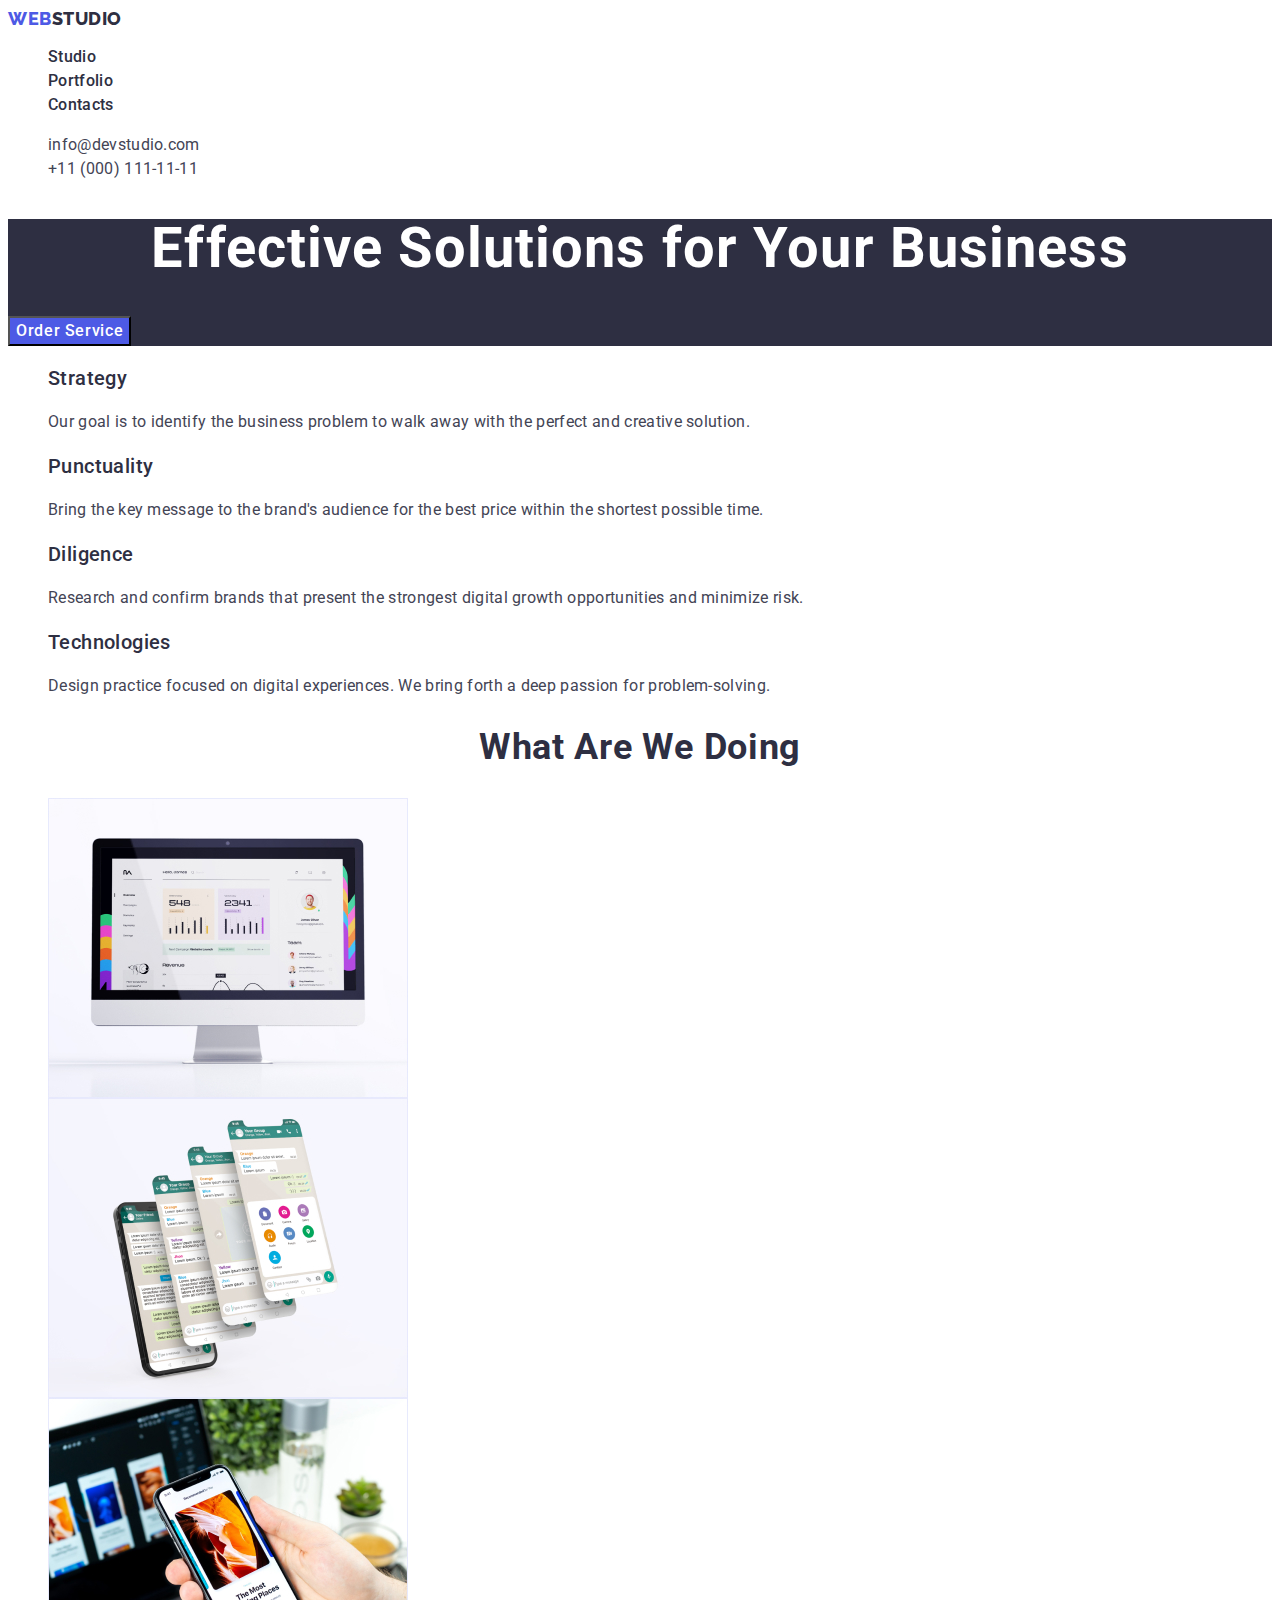
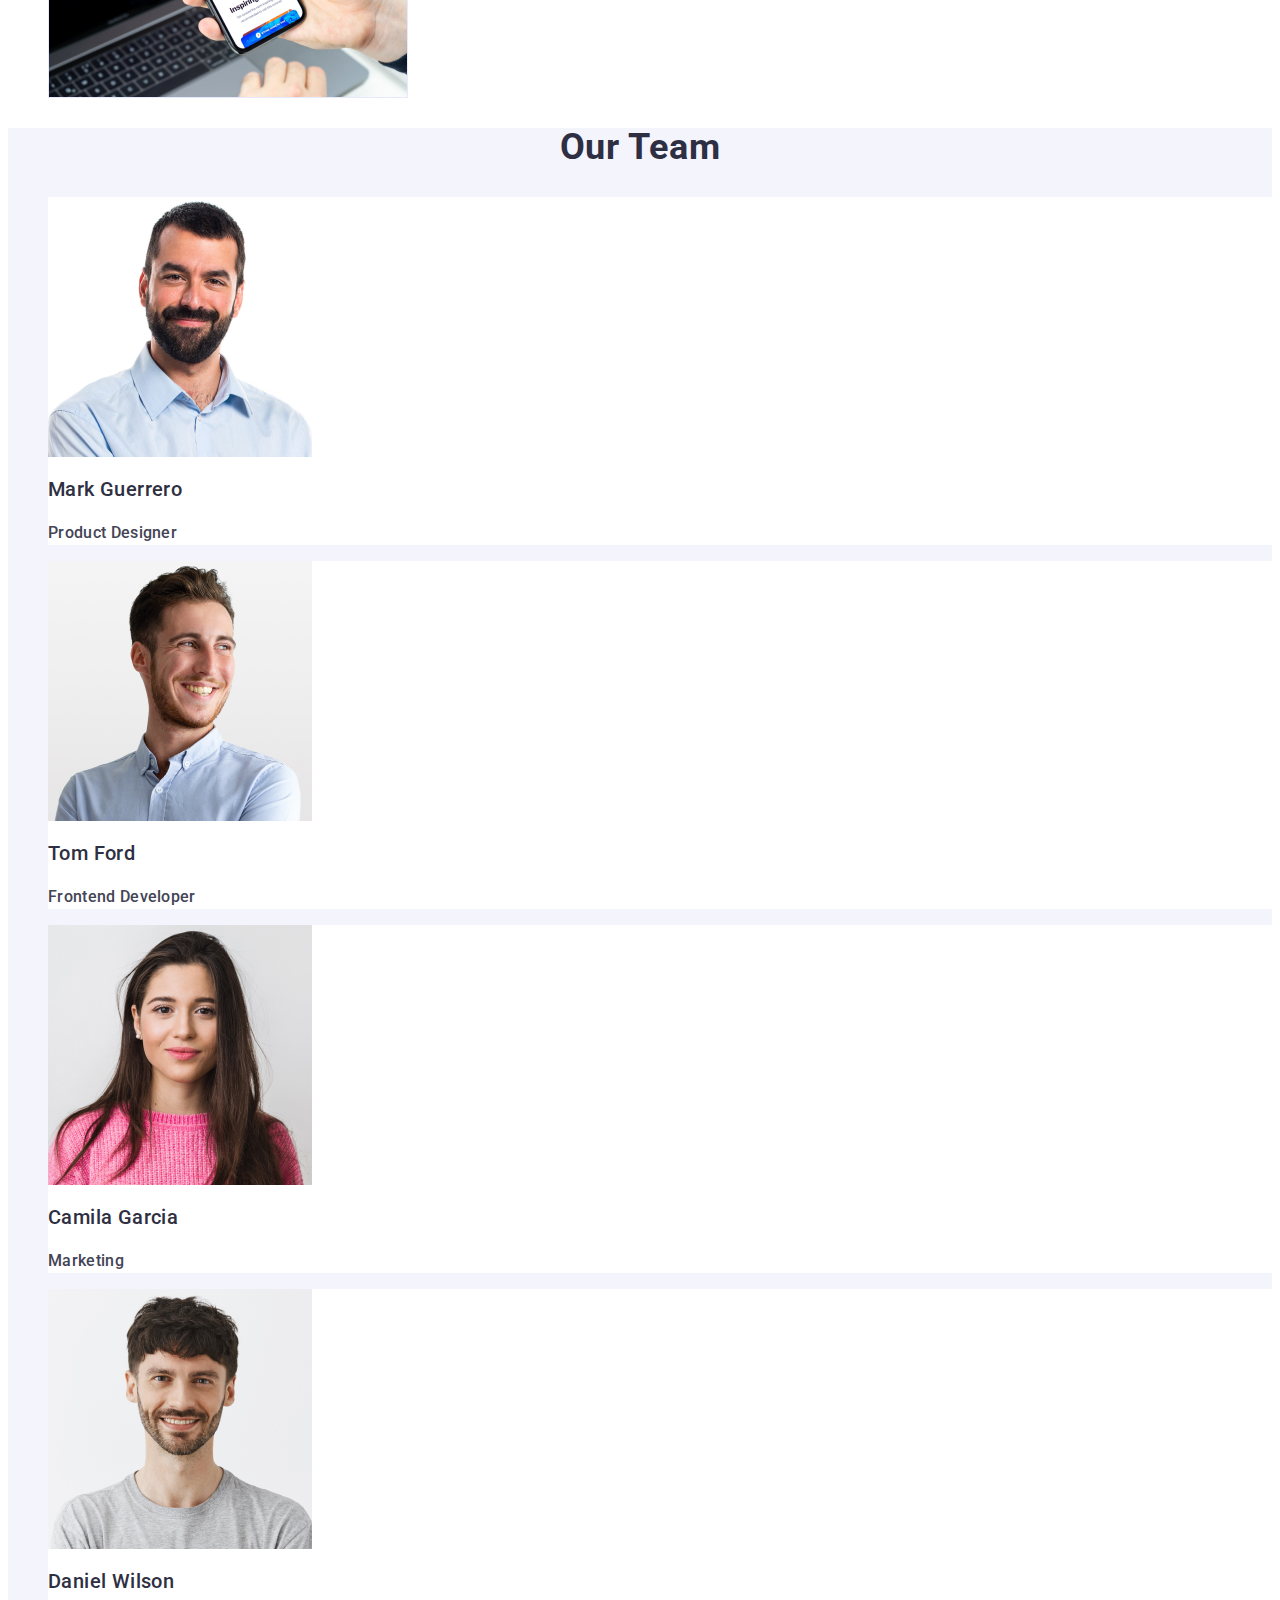
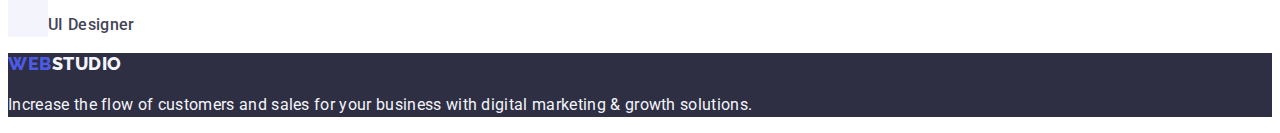
<file: index.html>
<!DOCTYPE html>
<html lang="en">
  <head>
    <meta charset="UTF-8" />
    <meta http-equiv="X-UA-Compatible" content="IE=edge" />
    <meta name="viewport" content="width=device-width, initial-scale=1.0" />
    <title>WebStudio</title>
    <link rel="preconnect" href="https://fonts.googleapis.com" />
    <link rel="preconnect" href="https://fonts.gstatic.com" crossorigin />
    <link
      href="https://fonts.googleapis.com/css2?family=Raleway:wght@800&family=Roboto:wght@400;500;700&display=swap"
      rel="stylesheet"
    />
    <link
      rel="stylesheet"
      href="https://cdnjs.cloudflare.com/ajax/libs/modern-normalize/1.1.0/modern-normalize.min.css"
      integrity="sha512-wpPYUAdjBVSE4KJnH1VR1HeZfpl1ub8YT/NKx4PuQ5NmX2tKuGu6U/JRp5y+Y8XG2tV+wKQpNHVUX03MfMFn9Q=="
      crossorigin="anonymous"
      referrerpolicy="no-referrer"
    />
    <link rel="stylesheet" href="./css/styles.css" />
  </head>
  <body>
    <header class="header">
      <nav class="header-nav">
        <a class="header-nav-logo link" href="./index.html"
          >Web<span class="header-logo-studio">Studio</span>
        </a>
        <ul class="header-nav-list list">
          <li class="header-nav-item">
            <a class="header-nav-link link" href="./index.html">Studio</a>
          </li>
          <li class="header-nav-item">
            <a class="header-nav-link link" href="./portfolio.html"
              >Portfolio</a
            >
          </li>
          <li class="header-nav-item">
            <a class="header-nav-link link" href="">Contacts</a>
          </li>
        </ul>
      </nav>
      <address class="header-address">
        <ul class="header-address-list list">
          <li class="header-address-item">
            <a class="header-address-link link" href="mailto:info@devstudio.com"
              >info@devstudio.com</a
            >
          </li>
          <li class="header-address-item">
            <a class="header-address-link link" href="tel:+110001111111"
              >+11 (000) 111-11-11</a
            >
          </li>
        </ul>
      </address>
    </header>
    <main>
      <!--Section-Hero-->
      <section class="hero-section">
        <h1 class="main-title hero-title">
          Effective Solutions for Your Business
        </h1>
        <button class="button" type="button">Order Service</button>
      </section>
      <!--Saction-1-advantage-->
      <section class="advantage section">
        <h2 class="main-advantage-section" hidden>Our advantage</h2>
        <ul class="advantage-list list">
          <li class="advantage-list-item">
            <h3 class="advantage-list-title">Strategy</h3>
            <p class="advantage-list-subtitle">
              Our goal is to identify the business problem to walk away with the
              perfect and creative solution.
            </p>
          </li>
          <li class="advantage-list-item">
            <h3 class="advantage-list-title">Punctuality</h3>
            <p class="advantage-list-subtitle">
              Bring the key message to the brand's audience for the best price
              within the shortest possible time.
            </p>
          </li>
          <li class="advantage-list-item">
            <h3 class="advantage-list-title">Diligence</h3>
            <p class="advantage-list-subtitle">
              Research and confirm brands that present the strongest digital
              growth opportunities and minimize risk.
            </p>
          </li>
          <li class="advantage-list-item">
            <h3 class="advantage-list-title">Technologies</h3>
            <p class="advantage-list-subtitle">
              Design practice focused on digital experiences. We bring forth a
              deep passion for problem-solving.
            </p>
          </li>
        </ul>
      </section>
      <!--Section-2-work-->
      <section class="work section">
        <h2 class="section-title work-title">What are we doing</h2>
        <ul class="work-list list">
          <li class="work-list-item">
            <img
              class="work-list-img"
              src="./images/Our-proposals/img-1.jpg"
              alt="Website"
              width="360"
              height="300"
            />
          </li>
          <li class="work-list-item">
            <img
              class="work-list-img"
              src="./images/Our-proposals/img-2.jpg"
              alt="Phone app"
              width="360"
              height="300"
            />
          </li>
          <li class="work-list-item">
            <img
              class="work-list-img"
              src="./images/Our-proposals/img-3.jpg"
              alt="Screen adaptation"
              width="360"
              height="300"
            />
          </li>
        </ul>
      </section>
      <!--Section-3-team-->
      <section class="team section">
        <h2 class="section-title team-title">Our Team</h2>
        <ul class="team-list list">
          <li class="team-list-item">
            <img
              class="team-list-img"
              src="./images/Our-team/img-1.jpg"
              alt="Mark Guerrero"
              width="264"
              height="260"
            />
            <h3 class="team-subtitle">Mark Guerrero</h3>
            <p class="team-desc">Product Designer</p>
          </li>
          <li class="team-list-item">
            <img
              class="team-list-img"
              src="./images/Our-team/img-2.jpg"
              alt="Tom Ford"
              width="264"
              height="260"
            />
            <h3 class="team-subtitle">Tom Ford</h3>
            <p class="team-desc">Frontend Developer</p>
          </li>
          <li class="team-list-item">
            <img
              class="team-list-img"
              src="./images/Our-team/img-3.jpg"
              alt="Camila Garcia"
              width="264"
              height="260"
            />
            <h3 class="team-subtitle">Camila Garcia</h3>
            <p class="team-desc">Marketing</p>
          </li>
          <li class="team-list-item">
            <img
              class="team-list-img"
              src="./images/Our-team/img-4.jpg"
              alt="Daniel Wilson"
              width="264"
              height="260"
            />
            <h3 class="team-subtitle">Daniel Wilson</h3>
            <p class="team-desc">UI Designer</p>
          </li>
        </ul>
      </section>
    </main>
    <footer class="footer">
      <a class="footer-link link" href="./index.html"
        >Web<span class="logo-web-studio">Studio</span>
      </a>
      <p class="footer-desc">
        Increase the flow of customers and sales for your business with digital
        marketing & growth solutions.
      </p>
    </footer>
  </body>
</html>
</file>
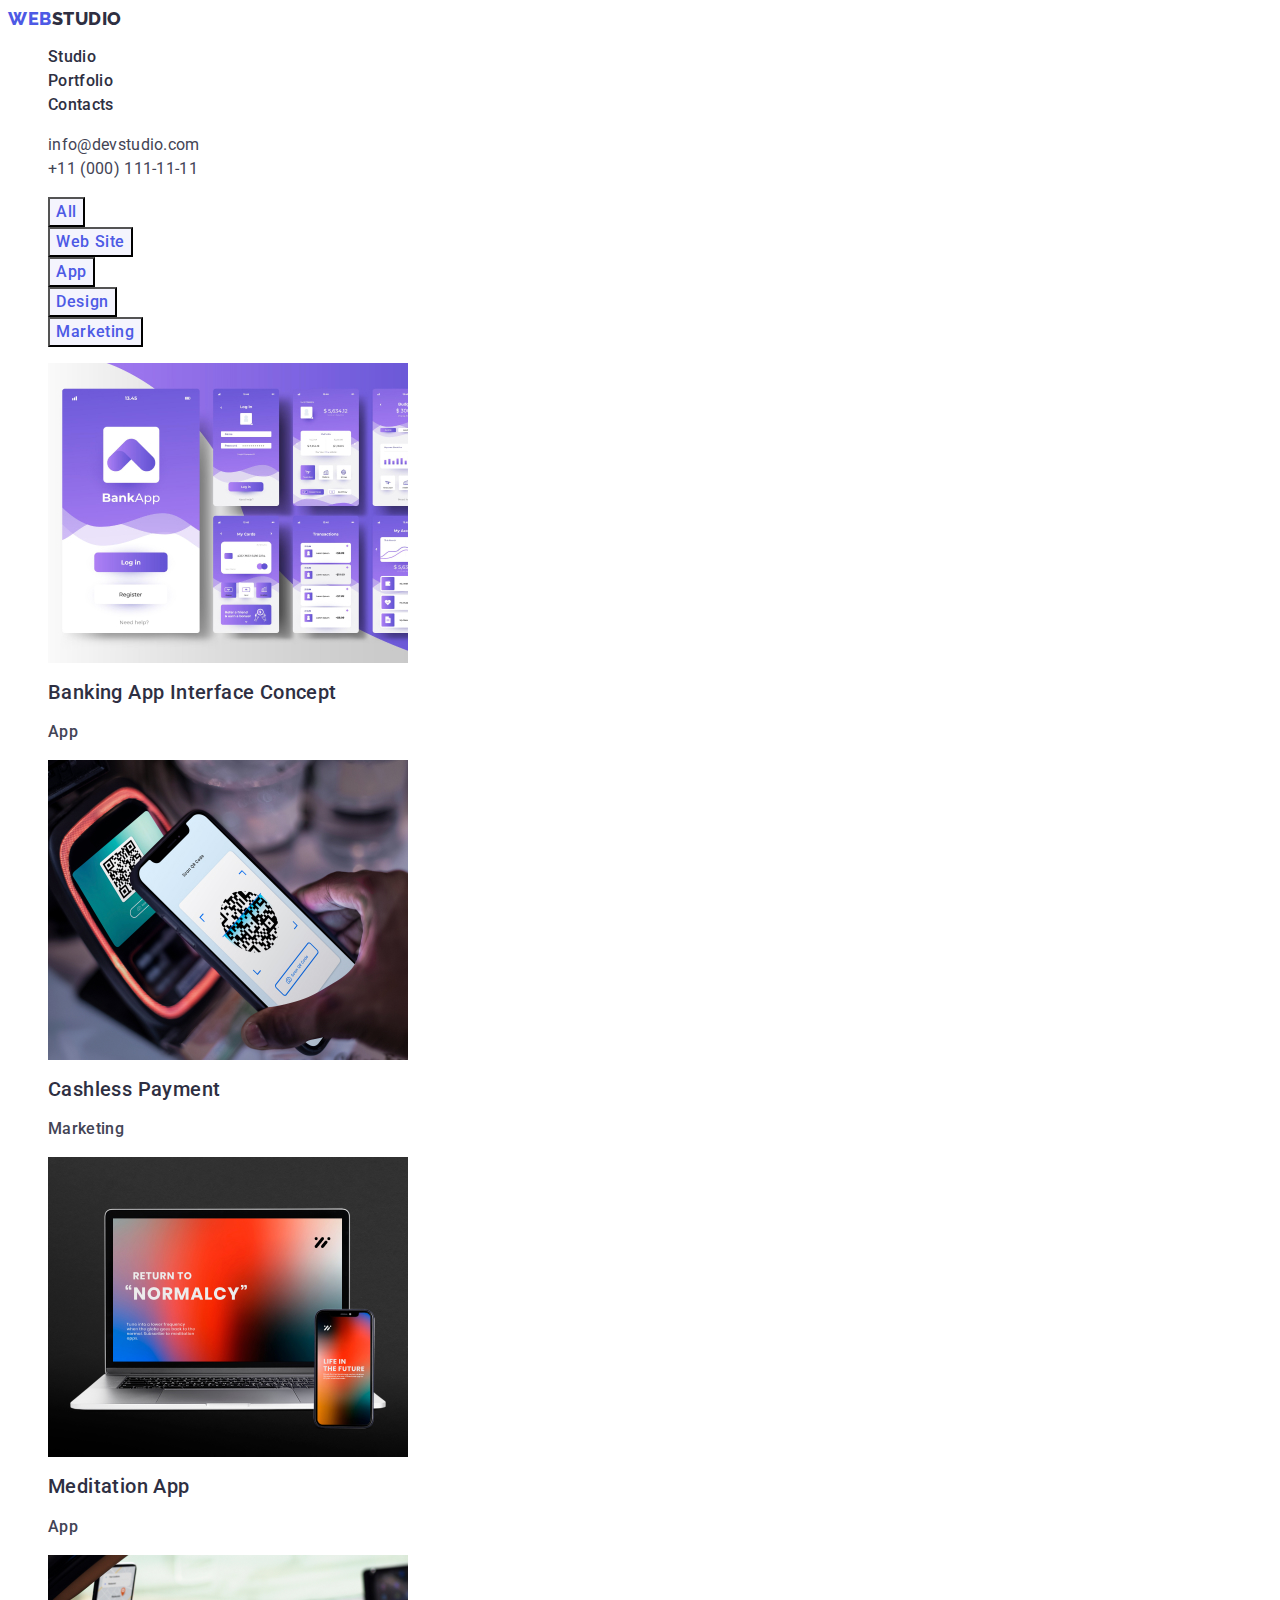
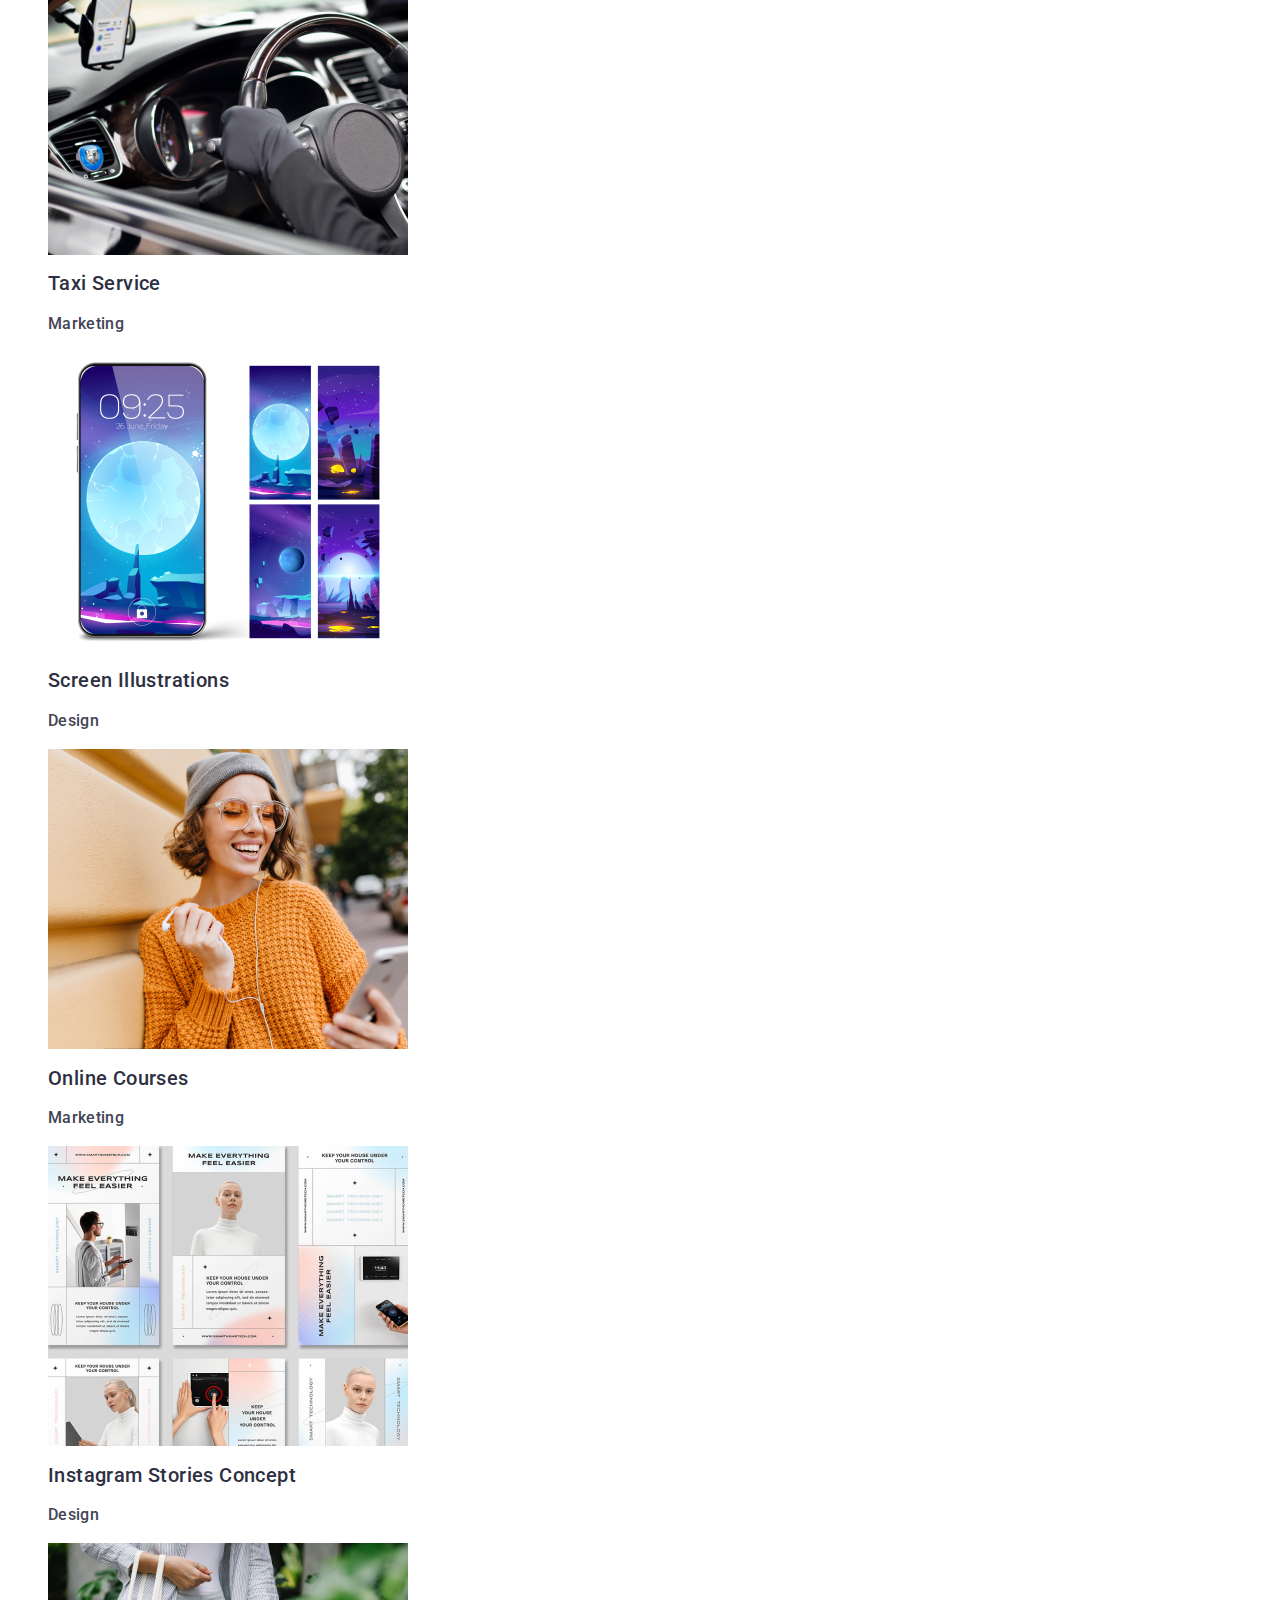
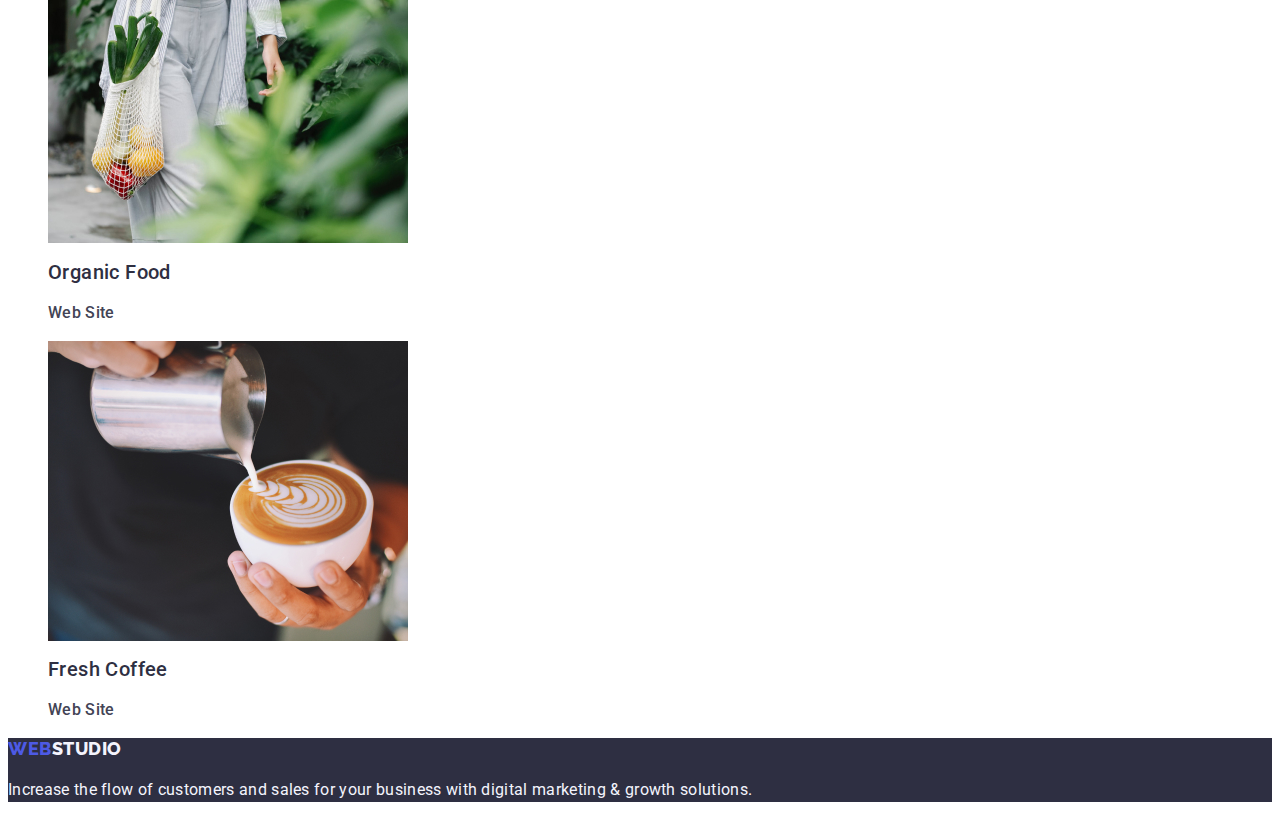
<file: portfolio.html>
<!DOCTYPE html>
<html lang="en">
  <head>
    <meta charset="UTF-8" />
    <meta http-equiv="X-UA-Compatible" content="IE=edge" />
    <meta name="viewport" content="width=device-width, initial-scale=1.0" />
    <title>WebStudio</title>
    <link rel="preconnect" href="https://fonts.googleapis.com" />
    <link rel="preconnect" href="https://fonts.gstatic.com" crossorigin />
    <link
      href="https://fonts.googleapis.com/css2?family=Raleway:wght@800&family=Roboto:wght@400;500;700&display=swap"
      rel="stylesheet"
    />
    <link
      rel="stylesheet"
      href="https://cdnjs.cloudflare.com/ajax/libs/modern-normalize/1.1.0/modern-normalize.min.css"
      integrity="sha512-wpPYUAdjBVSE4KJnH1VR1HeZfpl1ub8YT/NKx4PuQ5NmX2tKuGu6U/JRp5y+Y8XG2tV+wKQpNHVUX03MfMFn9Q=="
      crossorigin="anonymous"
      referrerpolicy="no-referrer"
    />
    <link rel="stylesheet" href="./css/styles.css" />
  </head>
  <body>
    <header class="header">
      <nav class="header-nav">
        <a class="header-nav-logo link" href="./index.html"
          >Web<span class="header-logo-studio">Studio</span>
        </a>
        <ul class="header-nav-list list">
          <li class="header-nav-item">
            <a class="header-nav-link link" href="./index.html">Studio</a>
          </li>
          <li class="header-nav-item">
            <a class="header-nav-link link" href="./portfolio.html"
              >Portfolio
            </a>
          </li>
          <li class="header-nav-item">
            <a class="header-nav-link link" href="">Contacts</a>
          </li>
        </ul>
      </nav>
      <address class="header-address">
        <ul class="header-address-list list">
          <li class="header-address-item">
            <a class="header-address-link link" href="mailto:info@devstudio.com"
              >info@devstudio.com
            </a>
          </li>
          <li class="header-address-item">
            <a class="header-address-link link" href="tel:+110001111111"
              >+11 (000) 111-11-11</a
            >
          </li>
        </ul>
      </address>
    </header>
    <main>
      <section class="filters">
        <h1 hidden>filters</h1>
        <ul class="filters-list list">
          <li class="filters-list-item">
            <button class="filters-button-all" type="button">All</button>
          </li>
          <li class="filters-list-item">
            <button class="filters-button-all" type="button">Web Site</button>
          </li>
          <li class="filters-list-item">
            <button class="filters-button-all" type="button">App</button>
          </li>
          <li class="filters-list-item">
            <button class="filters-button-all" type="button">Design</button>
          </li>
          <li class="filters-list-item">
            <button class="filters-button-all" type="button">Marketing</button>
          </li>
        </ul>
        <ul class="row-list list">
          <li class="row-list-item">
            <a class="link" href="">
              <img
                class="row-list-img"
                src="./images/Row-1/img-1.jpg"
                alt="Banking App"
                width="360"
                height="300"
              />
              <h2 class="row-subtitle">Banking App Interface Concept</h2>
              <p class="row-desc">App</p>
            </a>
          </li>
          <li class="row-list-item">
            <a class="link" href="">
              <img
                class="row-list-img"
                src="./images/Row-1/img-2.jpg"
                alt="Payment"
                width="360"
                height="300"
              />
              <h2 class="row-subtitle">Cashless Payment</h2>
              <p class="row-desc">Marketing</p>
            </a>
          </li>
          <li class="row-list-item">
            <a class="link" href="">
              <img
                class="row-list-img"
                src="./images/Row-1/img-3.jpg"
                alt="Meditation App"
                width="360"
                height="300"
              />
              <h2 class="row-subtitle">Meditation App</h2>
              <p class="row-desc">App</p>
            </a>
          </li>
          <li class="row-list-item">
            <a class="link" href="">
              <img
                class="row-list-img"
                src="./images/Row-2/img-1.jpg"
                alt="Taxi"
                width="360"
                height="300"
              />
              <h2 class="row-subtitle">Taxi Service</h2>
              <p class="row-desc">Marketing</p>
            </a>
          </li>
          <li class="row-list-item">
            <a class="link" href="">
              <img
                class="row-list-img"
                src="./images/Row-2/img-2.jpg"
                alt="Screen"
                width="360"
                height="300"
              />
              <h2 class="row-subtitle">Screen Illustrations</h2>
              <p class="row-desc">Design</p>
            </a>
          </li>
          <li class="row-list-item">
            <a class="link" href="">
              <img
                class="row-list-img"
                src="./images/Row-2/img-3.jpg"
                alt="Courses"
                width="360"
                height="300"
              />
              <h2 class="row-subtitle">Online Courses</h2>
              <p class="row-desc">Marketing</p>
            </a>
          </li>
          <li class="row-list-item">
            <a class="link" href="">
              <img
                class="row-list-img"
                src="./images/Row-3/img-1.jpg"
                alt="Instagram"
                width="360"
                height="300"
              />
              <h2 class="row-subtitle">Instagram Stories Concept</h2>
              <p class="row-desc">Design</p>
            </a>
          </li>
          <li class="row-list-item">
            <a class="link" href="">
              <img
                class="row-list-img"
                src="./images/Row-3/img-2.jpg"
                alt="Food"
                width="360"
                height="300"
              />
              <h2 class="row-subtitle">Organic Food</h2>
              <p class="row-desc">Web Site</p>
            </a>
          </li>
          <li class="row-list-item">
            <a class="link" href="">
              <img
                class="row-list-img"
                src="./images/Row-3/img-3.jpg"
                alt="Coffee"
                width="360"
                height="300"
              />
              <h2 class="row-subtitle">Fresh Coffee</h2>
              <p class="row-desc">Web Site</p>
            </a>
          </li>
        </ul>
      </section>
    </main>
    <footer class="footer">
      <a class="footer-link link" href="./index.html"
        >Web<span class="logo-web-studio">Studio</span>
      </a>
      <p class="footer-desc">
        Increase the flow of customers and sales for your business with digital
        marketing & growth solutions.
      </p>
    </footer>
  </body>
</html>
</file>
<file: css/styles.css>
:root {
  /* Fonts */
  --primary-font: Roboto, sans-serif;
  --secondary-font: Raleway, sans-serif;
  /* Color */
  --color-iris: #4d5ae5;
  --color-ocean: #404bbf;
  --color-navy-blue: #2e2f42;
  --color-green: #31d0aa;
  --color-slate: #434455;
  --color-light-slate: #8e8f99;
  --color-cornflower: #e7e9fc;
  --color-cloud: #f4f4fd;
  --color-navy-blue-modal: #2e2f42;
  --color-grey: #2e2f42;
  --color-white: #ffffff;
  --color-dairy: #fcfcfc;
  /* Others */
}

/* Base styles */
html {
  box-sizing: border-box;
}
*,
*::before,
*::after {
  box-sizing: inherit;
}
body {
  font-size: 16px;
  font-family: Roboto, sans-serif;
  font-weight: 400;
  font-style: normal;
  line-height: 24px;
  letter-spacing: 0.02em;
  text-decoration: none;
  text-transform: none;
  color: #434455;
  background-color: #ffffff;
}

/* Normalize vs Reset */
img {
  display: block;
}

.button {
  font-family: Roboto, sans-serif;
}
.section {
}

.list {
  color: inherit;
  list-style: none;
}

.link {
  text-decoration: none;
}

/* reset start */

.section-title {
  font-size: 36px;
  font-family: 'Roboto';
  font-weight: 700;
  font-style: normal;
  line-height: 40px;
  letter-spacing: 0.02em;
  text-decoration: none;
  text-transform: capitalize;
}
.subtitle {
  font-size: 20px;
  font-family: 'Roboto';
  font-weight: 500;
  font-style: normal;
  line-height: 24px;
  letter-spacing: 0.02em;
  text-decoration: none;
  text-transform: none;
}

.desc {
  font-size: 16px;
  font-family: 'Roboto';
  font-weight: 500;
  font-style: normal;
  line-height: 24px;
  letter-spacing: 0.02em;
  text-decoration: none;
  text-transform: none;
}

.small-text {
  font-size: 12px;
  font-family: 'Roboto';
  font-weight: 400;
  font-style: normal;
  line-height: 14px;
  letter-spacing: 0.04em;
  text-decoration: none;
  text-transform: none;
}

/* Header styles */

.header {
}
.header-nav-link {
  font-family: Roboto, sans-serif;
  font-style: normal;
  font-weight: 500;
  font-size: 16px;
  line-height: 1.5;
  letter-spacing: 0.02em;
  color: #2e2f42;
}
.header-nav-logo {
  font-family: Raleway, sans-serif;
  font-style: normal;
  font-weight: 800;
  font-size: 18px;
  line-height: 1.17;
  display: flex;
  align-items: center;
  letter-spacing: 0.03em;
  text-transform: uppercase;
  color: var(--color-iris);
}

.span {
  color: var(--color-navy-blue);
}
.header-nav-link:hover,
.header-nav-link:focus {
  color: var(--color-ocean);
}

.header-logo-studio {
  font-family: Raleway, sans-serif;
  font-style: normal;
  font-weight: 800;
  font-size: 18px;
  line-height: 1.17;
  letter-spacing: 0.03em;
  text-transform: uppercase;
  color: var(--color-navy-blue);
}
.header-nav-list {
}
.header-nav-item {
}
.header-address {
  font-style: normal;
}
.header-address-list {
}
.header-address-item {
}
.header-address-link {
  font-family: 'Roboto';
  font-style: normal;
  font-weight: 400;
  font-size: 16px;
  line-height: 24px;
  letter-spacing: 0.02em;
  color: #434455;
}
.header-address-link:hover,
.header-address-link:focus {
  color: #404bbf;
}

/* Section-Hero */

.hero-section {
  background-color: var(--color-navy-blue);
}
.main-title {
  font-size: 56px;
  font-family: Roboto, sans-serif;
  font-weight: 700;
  font-style: normal;
  line-height: 1.07;
  text-align: center;
  letter-spacing: 0.02em;
  text-decoration: none;
  text-transform: none;
  color: #ffffff;
}
.button {
  font-family: Roboto, sans-serif;
  background-color: var(--color-iris);
  font-style: normal;
  font-weight: 500;
  font-size: 16px;
  line-height: 1.5;
  display: flex;
  align-items: center;
  letter-spacing: 0.04em;
  color: #ffffff;
  text-decoration: none;
  text-transform: none;
  cursor: pointer;
}
.button:hover,
.button:focus {
  background-color: var(--color-ocean);
}

/* Saction-1-advantage */

.main-advantage-section {
}
.advantage-list {
}
.list {
}
.advantage-list-item {
}
.advantage-list-title {
  font-size: 20px;
  font-family: 'Roboto';
  font-weight: 500;
  font-style: normal;
  line-height: 1.2;
  letter-spacing: 0.02em;
  text-decoration: none;
  text-transform: none;
  color: #2e2f42;
}
.advantage-list-subtitle {
}

/* Section-2-work */

.work {
}
.section {
}
.section-title {
  font-size: 36px;
  font-family: 'Roboto';
  font-weight: 700;
  font-style: normal;
  line-height: 1.11;
  letter-spacing: 0.02em;
  text-decoration: none;
  text-transform: capitalize;
  text-align: center;
  color: #2e2f42;
}
.work-title {
}
.work-list {
}
.list {
}
.work-list-item {
}
.work-list-img {
}

/* Section-3-team */

.team {
  background-color: #f4f4fd;
}
.section {
}
.section-title {
  font-size: 36px;
  font-family: 'Roboto';
  font-weight: 700;
  font-style: normal;
  line-height: 1.11;
  letter-spacing: 0.02em;
  text-decoration: none;
  text-transform: capitalize;
  text-align: center;
  color: #2e2f42;
}
.team-title {
}
.team-list {
}
.team-list-item {
  background-color: #ffffff;
}
.team-list-img {
}
.team-subtitle {
  font-size: 20px;
  font-family: 'Roboto';
  font-weight: 500;
  font-style: normal;
  line-height: 1.2;
  letter-spacing: 0.02em;
  text-decoration: none;
  text-transform: none;
  color: #2e2f42;
}
.team-desc {
  font-size: 16px;
  font-family: 'Roboto';
  font-weight: 500;
  font-style: normal;
  line-height: 1.5;
  letter-spacing: 0.02em;
  text-decoration: none;
  text-transform: none;
  color: #434455;
}

/* Footer styles */

.footer {
  background-color: #2e2f42;
}
.footer-link {
  font-family: Raleway, sans-serif;
  font-style: normal;
  font-weight: 800;
  font-size: 18px;
  line-height: 1.17;
  letter-spacing: 0.03em;
  text-transform: uppercase;
  color: var(--color-iris);
}
.link {
}
.logo-web-studio {
  font-family: Raleway, sans-serif;
  font-style: normal;
  font-weight: 800;
  font-size: 18px;
  line-height: 1.17;
  letter-spacing: 0.03em;
  text-transform: uppercase;
  color: #f4f4fd;
}
.footer-desc {
  font-family: 'Roboto';
  font-style: normal;
  font-weight: 400;
  font-size: 16px;
  line-height: 1.5;
  letter-spacing: 0.02em;
  color: #f4f4fd;
}
.span {
  color: #f4f4fd;
}

/* PORTFOLIO */

.header {
}
.header-nav-link {
  font-family: 'Roboto';
  font-style: normal;
  font-weight: 500;
  font-size: 16px;
  line-height: 1.5;
  letter-spacing: 0.02em;
  color: #2e2f42;
}
.header-nav-logo {
  font-family: Raleway, sans-serif;
  font-style: normal;
  font-weight: 800;
  font-size: 18px;
  line-height: 1.17;
  display: flex;
  align-items: center;
  letter-spacing: 0.03em;
  text-transform: uppercase;
  color: var(--color-iris);
}

.span {
  color: var(--color-navy-blue);
}
.header-nav-link:hover,
.header-nav-link:focus {
  color: var(--color-ocean);
}

.header-logo-studio {
  font-family: Raleway, sans-serif;
  font-style: normal;
  font-weight: 800;
  font-size: 18px;
  line-height: 1.17;
  letter-spacing: 0.03em;
  text-transform: uppercase;
  color: var(--color-navy-blue);
}
.header-nav-list {
}
.header-nav-item {
}
.header-address {
  font-style: normal;
}
.header-address-list {
}
.header-address-item {
}
.header-address-link {
  font-family: 'Roboto';
  font-style: normal;
  font-weight: 400;
  font-size: 16px;
  line-height: 24px;
  letter-spacing: 0.02em;
  color: #434455;
}
.header-address-link:hover,
.header-address-link:focus {
  color: #404bbf;
}

/* Section-Hero */

.main-title {
  background: var(--color-navy-blue);
  font-size: 56px;
  font-family: Roboto, sans-serif;
  font-weight: 700;
  font-style: normal;
  line-height: 1.07;
  text-align: center;
  letter-spacing: 0.02em;
  text-decoration: none;
  text-transform: none;
  color: #ffffff;
  background-color: var(--color-navy-blue);
}
.button {
  font-family: Roboto, sans-serif;
  background-color: var(--color-iris);
  font-style: normal;
  font-weight: 500;
  font-size: 16px;
  line-height: 1.5;
  display: flex;
  align-items: center;
  letter-spacing: 0.04em;
  color: #ffffff;
  text-decoration: none;
  text-transform: none;
}
.button:hover,
.button:focus {
  background-color: var(--color-ocean);
}

/* Filters styles */

.filters {
}
.filters-list {
}
.list {
}
.filters-list-item {
}
.filters-button-all {
  font-family: Roboto, sans-serif;
  font-style: normal;
  font-weight: 500;
  font-size: 16px;
  line-height: 1.5;
  letter-spacing: 0.04em;
  color: #4d5ae5;
  background: #f4f4fd;
  cursor: pointer;
}
.filters-button-all:hover,
.filters-button-all:focus {
  background-color: #404bbf;
  color: #ffffff;
}

.row-list {
}
.row-list-item {
}
.row-list-img {
}
.row-subtitle {
  font-size: 20px;
  font-family: 'Roboto';
  font-weight: 500;
  font-style: normal;
  line-height: 1.2;
  letter-spacing: 0.02em;
  text-decoration: none;
  text-transform: none;
  color: #2e2f42;
}
.row-desc {
  font-size: 16px;
  font-family: 'Roboto';
  font-weight: 500;
  font-style: normal;
  line-height: 1.5;
  letter-spacing: 0.02em;
  text-decoration: none;
  text-transform: none;
  color: #434455;
}
</file>
